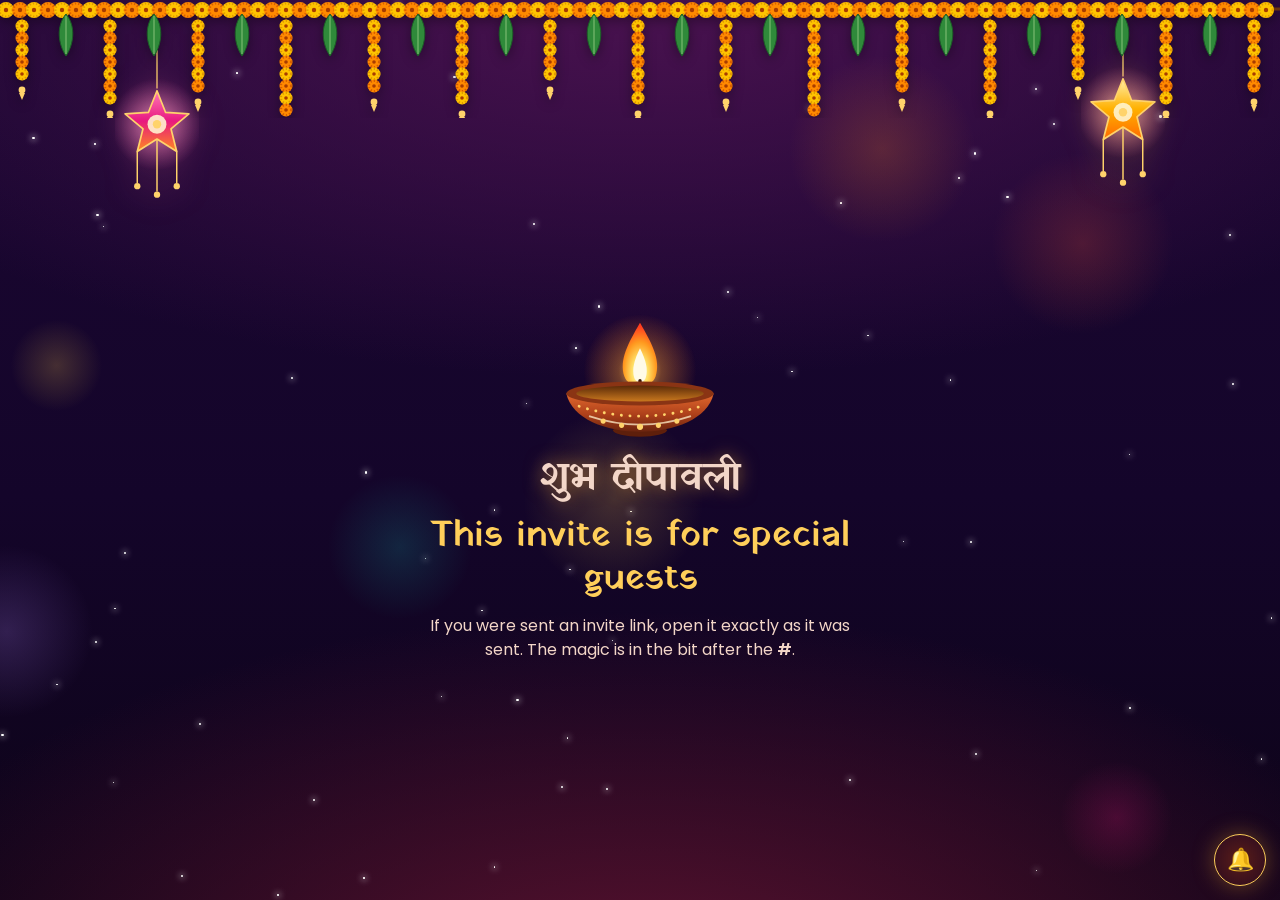
<file: index.html>
<!doctype html>
<html lang="en">
<head>
  <meta charset="utf-8">
  <meta name="viewport" content="width=device-width, initial-scale=1, viewport-fit=cover">
  <!-- Only this site's own files may load. The single outside connection allowed is the host's own Google Apps Script (for RSVPs). -->
  <meta http-equiv="Content-Security-Policy" content="default-src 'self'; script-src 'self'; style-src 'self' 'unsafe-inline'; img-src 'self' data: blob:; font-src 'self'; connect-src https://script.google.com https://script.googleusercontent.com; media-src 'none'; object-src 'none'; frame-src 'none'; base-uri 'none'; form-action 'none'">
  <meta name="referrer" content="no-referrer">
  <meta name="robots" content="noindex, nofollow, noarchive, nosnippet, noimageindex">
  <title>You're invited · Diwali Night 🪔</title>
  <meta name="description" content="Tap to open your Diwali invite ✨ Diyas, mithai, cards and good company.">
  <meta name="theme-color" content="#1a0730">
  <meta property="og:type" content="website">
  <meta property="og:title" content="You're invited to a Diwali night! 🪔">
  <meta property="og:description" content="Tap to open your invite ✨ Diyas, mithai, cards and good company.">
  <meta property="og:url" content="https://dhruvabisht.github.io/diwali-party/">
  <meta property="og:image" content="https://dhruvabisht.github.io/diwali-party/og.jpg">
  <meta property="og:image:width" content="1200">
  <meta property="og:image:height" content="630">
  <meta property="og:image:alt" content="A glowing diya under a marigold garland: you're invited to a Diwali night">
  <meta name="twitter:card" content="summary_large_image">
  <link rel="icon" href="favicon.svg" type="image/svg+xml">
  <link rel="apple-touch-icon" href="apple-touch-icon.png">
  <link rel="preload" href="fonts/yatra-one.woff2" as="font" type="font/woff2" crossorigin>
  <link rel="preload" href="fonts/poppins-400.woff2" as="font" type="font/woff2" crossorigin>
  <link rel="stylesheet" href="style.css">
  <script src="sealed.js" defer></script>
  <script src="fx.js" defer></script>
  <script src="app.js?v=2" defer></script>
</head>
<body class="is-loading">

  <!-- Shared SVG gradients used by the diyas, lanterns and flames -->
  <svg width="0" height="0" class="defs" aria-hidden="true" focusable="false">
    <defs>
      <radialGradient id="g-flame" cx="50%" cy="78%" r="72%">
        <stop offset="0" stop-color="#fffbe0"/>
        <stop offset=".32" stop-color="#ffe066"/>
        <stop offset=".66" stop-color="#ff9a1f"/>
        <stop offset="1" stop-color="#ff3d1f"/>
      </radialGradient>
      <radialGradient id="g-glow">
        <stop offset="0" stop-color="#ffd27a" stop-opacity=".95"/>
        <stop offset=".38" stop-color="#ff9a2e" stop-opacity=".38"/>
        <stop offset="1" stop-color="#ff7a1a" stop-opacity="0"/>
      </radialGradient>
      <linearGradient id="g-clay" x1="0" y1="0" x2="0" y2="1">
        <stop offset="0" stop-color="#e2692e"/>
        <stop offset=".55" stop-color="#ad401a"/>
        <stop offset="1" stop-color="#6b240e"/>
      </linearGradient>
      <linearGradient id="g-oil" x1="0" y1="0" x2="0" y2="1">
        <stop offset="0" stop-color="#5a2a08"/>
        <stop offset="1" stop-color="#c9781e"/>
      </linearGradient>
      <linearGradient id="g-lantern-pink" x1="0" y1="0" x2="0" y2="1">
        <stop offset="0" stop-color="#ff7ab8"/>
        <stop offset=".5" stop-color="#e8197f"/>
        <stop offset="1" stop-color="#ff8a1f"/>
      </linearGradient>
      <linearGradient id="g-lantern-gold" x1="0" y1="0" x2="0" y2="1">
        <stop offset="0" stop-color="#fff0a8"/>
        <stop offset=".5" stop-color="#ffb000"/>
        <stop offset="1" stop-color="#ff6a00"/>
      </linearGradient>
      <radialGradient id="g-lglow">
        <stop offset="0" stop-color="#ffb3d6" stop-opacity=".55"/>
        <stop offset="1" stop-color="#ff7ab8" stop-opacity="0"/>
      </radialGradient>
    </defs>
  </svg>

  <div class="sky" aria-hidden="true"></div>
  <div class="toran" aria-hidden="true"></div>
  <div class="lantern-wrap left" data-lantern="pink" aria-hidden="true"></div>
  <div class="lantern-wrap right" data-lantern="gold" aria-hidden="true"></div>
  <div class="petals" aria-hidden="true"></div>
  <canvas id="fx" aria-hidden="true"></canvas>

  <noscript>
    <p class="noscript">🪔 This invite needs JavaScript switched on to open.</p>
  </noscript>

  <!-- ============ Lock screen: shown only when someone opens the site without the key ============ -->
  <main id="lock" class="lock" hidden>
    <div class="lock-card">
      <div class="lock-diya" data-diya></div>
      <p class="deva" lang="hi">शुभ दीपावली</p>
      <h1 id="lock-title">This invite is for special guests</h1>
      <p id="lock-text">If you were sent an invite link, open it exactly as it was sent. The magic is in the bit after the <b>#</b>.</p>
    </div>
  </main>

  <!-- ============ The invite (filled in after the details are unlocked) ============ -->
  <main id="invite" hidden>

    <header class="hero" id="top">
      <p class="deva rise" lang="hi">शुभ दीपावली</p>
      <p class="kicker rise"><span data-f="host"></span> invites you to</p>
      <h1 class="title rise">A Diwali Night</h1>
      <p class="tagline rise">of lights, mithai &amp; masti</p>
      <div class="hero-diya rise" data-diya></div>
      <p class="when-pill rise"><span data-f="date"></span><span class="dot">·</span><span data-f="time"></span></p>

      <div class="countdown rise" id="countdown" aria-live="off">
        <div class="cd"><b data-cd="d">00</b><span>days</span></div>
        <div class="cd"><b data-cd="h">00</b><span>hrs</span></div>
        <div class="cd"><b data-cd="m">00</b><span>min</span></div>
        <div class="cd"><b data-cd="s">00</b><span>sec</span></div>
      </div>
      <p class="countdown-msg" id="countdown-msg" hidden></p>

      <div class="hero-cta rise">
        <button class="btn btn-gold" data-scroll="rsvp">RSVP in two taps</button>
        <button class="btn btn-ghost" data-scroll="where">Where &amp; when?</button>
      </div>
      <p class="hint" id="hint">psst… tap anywhere for fireworks 🎆</p>
    </header>

    <div class="wrap">

      <!-- ---------------- RSVP ---------------- -->
      <section class="card" id="rsvp" aria-labelledby="rsvp-h">
        <span class="emblem" aria-hidden="true">💌</span>
        <span class="eyebrow">RSVP</span>
        <h2 id="rsvp-h">Will you light up the night with us?</h2>

        <div id="rsvp-step1">
          <p class="soft">No pressure, no phone calls. Just your name and one tap.</p>
          <label class="field">
            <span class="field-label">Your name</span>
            <input id="rsvp-name" type="text" autocomplete="name" maxlength="60" placeholder="e.g. Aoife" enterkeyhint="done">
          </label>
          <div class="choices" role="group" aria-label="Are you coming?">
            <button class="choice yes" data-status="yes"><span class="emoji" aria-hidden="true">🪔</span><span>I'm in!</span></button>
            <button class="choice maybe" data-status="maybe"><span class="emoji" aria-hidden="true">🤔</span><span>Maybe</span></button>
            <button class="choice no" data-status="no"><span class="emoji" aria-hidden="true">😢</span><span>Can't make it</span></button>
          </div>
          <p class="form-msg" id="rsvp-msg" role="status" aria-live="polite"></p>
        </div>

        <div id="rsvp-step2" hidden>
          <div class="done">
            <div class="done-emoji" id="done-emoji" aria-hidden="true">🎉</div>
            <h3 id="done-title"></h3>
            <p id="done-text"></p>
          </div>

          <div class="fallback" id="rsvp-fallback" hidden>
            <p id="fallback-text"></p>
            <a class="btn btn-wa" id="fallback-wa" target="_blank" rel="noopener noreferrer">Send it on WhatsApp</a>
          </div>

          <div class="extras" id="extras">
            <p class="extras-h">A few extras <span>(all optional, you're already on the list)</span></p>

            <div class="extra" id="extra-plus">
              <p class="extra-label">Bringing anyone?</p>
              <div class="chips" data-group="plusOnes">
                <button class="chip" data-value="0" aria-pressed="true">Just me</button>
                <button class="chip" data-value="1" aria-pressed="false">+1</button>
                <button class="chip" data-value="2" aria-pressed="false">+2</button>
                <button class="chip" data-value="3" aria-pressed="false">+3</button>
              </div>
            </div>

            <div class="extra">
              <p class="extra-label" id="msg-label">Anything you'd like to share?</p>
              <textarea id="rsvp-message" rows="3" maxlength="600" placeholder="A message, a song request, a Diwali wish… (totally optional)"></textarea>
            </div>

            <button class="btn btn-gold btn-block" id="save-extras">Save extras ✨</button>
            <p class="form-msg" id="extras-msg" role="status" aria-live="polite"></p>
          </div>

          <div class="after-rsvp" id="after-yes" hidden>
            <p>Pop it in your calendar so you don't forget:</p>
            <div class="btn-row">
              <a class="btn btn-ghost" data-cal="google" target="_blank" rel="noopener noreferrer">Google Calendar</a>
              <button class="btn btn-ghost" data-cal="apple">Apple Calendar</button>
            </div>
          </div>

          <button class="linkish" id="change-rsvp">Change my answer</button>
        </div>
      </section>

      <!-- ---------------- Where & when ---------------- -->
      <section class="card" id="where" aria-labelledby="where-h">
        <span class="emblem" aria-hidden="true">📍</span>
        <span class="eyebrow">Where &amp; when</span>
        <h2 id="where-h">Come over to mine!</h2>

        <div class="when-grid">
          <div class="when-box"><span aria-hidden="true">🗓️</span><b data-f="date"></b></div>
          <div class="when-box"><span aria-hidden="true">🕖</span><b data-f="time"></b></div>
        </div>

        <address id="address"></address>

        <p class="mini-h">Get directions</p>
        <div class="btn-row">
          <a class="btn btn-gold" id="map-google" target="_blank" rel="noopener noreferrer">Google Maps</a>
          <a class="btn btn-gold" id="map-apple" target="_blank" rel="noopener noreferrer">Apple Maps</a>
        </div>

        <div class="arrival">
          <p class="arrival-note"><span aria-hidden="true">📞</span> <span data-f="arrival"></span></p>
          <div class="btn-row three">
            <a class="btn btn-ghost" id="call-me">Call</a>
            <a class="btn btn-ghost" id="text-me">Text</a>
            <a class="btn btn-wa" id="wa-me" target="_blank" rel="noopener noreferrer">WhatsApp</a>
          </div>
          <p class="tiny">or <span data-f="phoneDisplay"></span></p>
        </div>

        <p class="mini-h">Don't forget!</p>
        <div class="btn-row">
          <a class="btn btn-ghost" data-cal="google" target="_blank" rel="noopener noreferrer">Add to Google Calendar</a>
          <button class="btn btn-ghost" data-cal="apple">Add to Apple Calendar</button>
        </div>
      </section>

      <!-- ---------------- The plan ---------------- -->
      <section class="card" id="plan" aria-labelledby="plan-h">
        <span class="emblem" aria-hidden="true">✨</span>
        <span class="eyebrow">The plan for the night</span>
        <h2 id="plan-h">What's on</h2>
        <div class="tiles">
          <div class="tile"><span class="big" aria-hidden="true">🍬</span><h3>Snacks &amp; mithai</h3><p>Diwali snacks and far too many sweets. Pace yourself.</p></div>
          <div class="tile"><span class="big" aria-hidden="true">🃏</span><h3>Card night</h3><p>A Diwali tradition, said to bring luck for the year. Never played? You'll pick it up in five minutes.</p></div>
          <div class="tile"><span class="big" aria-hidden="true">🎶</span><h3>Music</h3><p>Good tunes all night. Expect a little Bollywood.</p></div>
          <div class="tile"><span class="big" aria-hidden="true">💬</span><h3>Good conversations</h3><p>The best part. Stay as long as you like.</p></div>
        </div>
        <div class="dress">
          <p class="dress-k">Dress code</p>
          <p class="dress-v">Festive &amp; sparkly ✨</p>
          <p class="dress-t">Wear your brightest, shiniest, happiest outfit. Sequins very much encouraged.</p>
        </div>
      </section>

      <!-- ---------------- Light the diyas game ---------------- -->
      <section class="card" id="game" aria-labelledby="game-h">
        <span class="emblem" aria-hidden="true">🪔</span>
        <span class="eyebrow">A little game</span>
        <h2 id="game-h">Light the diyas</h2>
        <p class="soft">On Diwali, every home glows with rows of little clay lamps to welcome light and good luck. Tap each one to light it.</p>
        <div class="shelf" id="shelf"></div>
        <p class="game-count" id="game-count" aria-live="polite">0 of 7 lit</p>
        <div class="reveal" id="reveal" hidden>
          <div class="reveal-rangoli" data-rangoli="bloom"></div>
          <h3>Shubh Deepavali! ✨</h3>
          <p>You lit the whole row. Legend says Lakshmi, the goddess of good fortune, visits the brightest homes, so we're feeling very lucky about card night.</p>
          <button class="btn btn-ghost" id="relight">Light them again</button>
        </div>
      </section>

      <!-- ---------------- Diwali 101 ---------------- -->
      <section class="card" id="d101" aria-labelledby="d101-h">
        <span class="emblem" aria-hidden="true">🌸</span>
        <span class="eyebrow">New to Diwali?</span>
        <h2 id="d101-h">Diwali in 60 seconds</h2>
        <p class="intro"><b>Diwali</b> (from <i>Deepavali</i>, "a row of lamps") is the festival of lights, celebrated by over a billion people around the world. It's about light winning over darkness, good over evil, and starting fresh with the people you love. Think Christmas and New Year's Eve rolled into one, with more sweets and a lot more sparkle.</p>
        <p class="tap-hint">Tap a card to flip it</p>
        <div class="flips">
          <button class="flip" aria-pressed="false"><span class="flip-inner"><span class="face front"><span class="big" aria-hidden="true">🏹</span><span class="t">The story</span><span class="tap">tap</span></span><span class="face back">Lord Rama came home after 14 years in exile and defeating the demon king Ravana. His whole city lit lamps to welcome him back.</span></span></button>
          <button class="flip" aria-pressed="false"><span class="flip-inner"><span class="face front"><span class="big" aria-hidden="true">🪔</span><span class="t">Diyas</span><span class="tap">tap</span></span><span class="face back">Little clay oil lamps fill every window and doorway to welcome Lakshmi, the goddess of luck and prosperity.</span></span></button>
          <button class="flip" aria-pressed="false"><span class="flip-inner"><span class="face front"><span class="big" aria-hidden="true">🌸</span><span class="t">Rangoli</span><span class="tap">tap</span></span><span class="face back">Bright patterns made of coloured powder, rice or flower petals at the front door. They say "welcome" to guests and good luck.</span></span></button>
          <button class="flip" aria-pressed="false"><span class="flip-inner"><span class="face front"><span class="big" aria-hidden="true">🍬</span><span class="t">Mithai</span><span class="tap">tap</span></span><span class="face back">Sweets! Gulab jamun, kaju katli, laddoos, jalebi… Friends swap boxes of them. Saying no is not really an option.</span></span></button>
          <button class="flip" aria-pressed="false"><span class="flip-inner"><span class="face front"><span class="big" aria-hidden="true">🃏</span><span class="t">Card night</span><span class="tap">tap</span></span><span class="face back">Legend says Goddess Parvati played dice with Lord Shiva on Diwali night and blessed everyone who plays games that night with a lucky year.</span></span></button>
          <button class="flip" aria-pressed="false"><span class="flip-inner"><span class="face front"><span class="big" aria-hidden="true">🎆</span><span class="t">Sparkle</span><span class="tap">tap</span></span><span class="face back">New clothes, lights on every balcony and a sky full of fireworks. We're keeping ours virtual: tap anywhere on this page!</span></span></button>
        </div>

        <h3 class="sub-h">Say it like a desi 🗣️</h3>
        <ul class="phrases">
          <li class="phrase"><div><p class="hi" lang="hi">शुभ दीपावली!</p><p class="ro">Shubh Deepavali!</p><p class="en">Happy Diwali! <i>(shubh dee-PAA-vuh-lee)</i></p></div><button class="say" data-hi="शुभ दीपावली" data-ro="Shubh Deepavali" aria-label="Hear Shubh Deepavali">🔊</button></li>
          <li class="phrase"><div><p class="hi" lang="hi">एक और?</p><p class="ro">Ek aur?</p><p class="en">One more? (About sweets. Constantly.)</p></div><button class="say" data-hi="एक और?" data-ro="Ake or" aria-label="Hear Ek aur">🔊</button></li>
          <li class="phrase"><div><p class="hi" lang="hi">बस, बस!</p><p class="ro">Bas, bas!</p><p class="en">Enough, enough! (Nobody will listen.)</p></div><button class="say" data-hi="बस, बस!" data-ro="Bus, bus" aria-label="Hear Bas bas">🔊</button></li>
          <li class="phrase"><div><p class="hi" lang="hi">क्या बात है!</p><p class="ro">Kya baat hai!</p><p class="en">Wow, amazing! (Use on the food. Or a great hand of cards.)</p></div><button class="say" data-hi="क्या बात है!" data-ro="Kya baat hai" aria-label="Hear Kya baat hai">🔊</button></li>
        </ul>
      </section>

      <div class="divider" data-rangoli="small" aria-hidden="true"></div>

      <footer class="foot">
        <p>Made with 🪔 and a lot of mithai by <span data-f="host"></span></p>
        <p class="tiny">No cookies, no trackers. Just good vibes.</p>
      </footer>
    </div>
  </main>

  <button class="sound-toggle" id="sound" aria-pressed="true" aria-label="Turn festive sounds off">🔔</button>

</body>
</html>
</file>
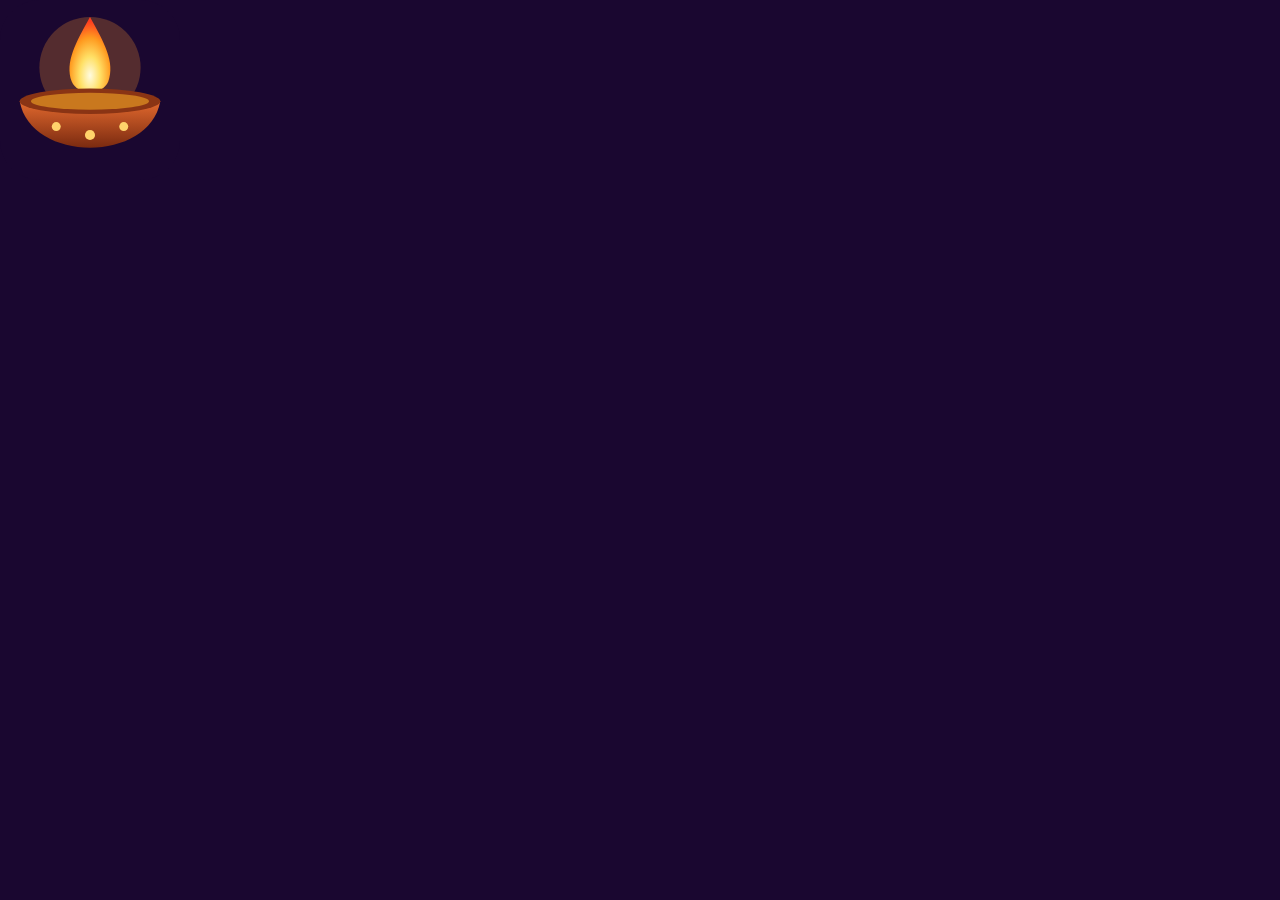
<file: tools/icon.html>
<!doctype html>
<!-- Source for apple-touch-icon.png (home-screen icon). Render at 180x180. -->
<html><head><meta charset="utf-8"><meta name="viewport" content="width=180, initial-scale=1">
<style>html, body { margin: 0; width: 180px; height: 180px; overflow: hidden; background: #1a0730; } img { display: block; width: 180px; height: 180px; }</style>
</head><body><img src="../favicon.svg" alt=""></body></html>
</file>
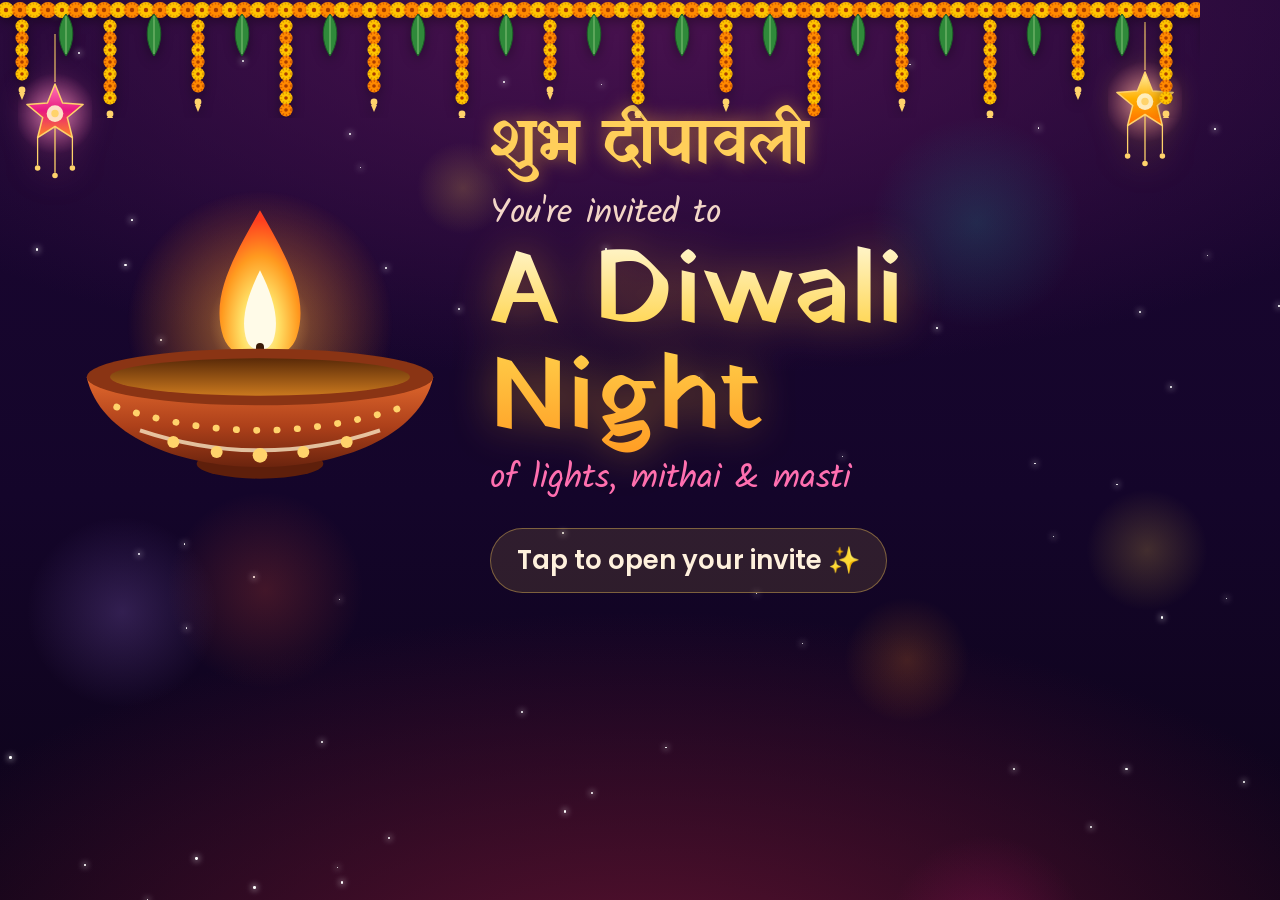
<file: tools/og.html>
<!doctype html>
<!-- Source for og.jpg, the link-preview image WhatsApp/iMessage show. Contains no private details.
     Re-render: open at 1200x630 in a browser and screenshot (see README). -->
<html lang="en">
<head>
<meta charset="utf-8">
<link rel="stylesheet" href="../style.css">
<style>
  html, body { width: 1200px; height: 630px; overflow: hidden; }
  body.og { margin: 0; }
  .og-wrap { position: relative; z-index: 2; height: 630px; display: grid; grid-template-columns: 430px 1fr; align-items: center; padding: 70px 70px 0 60px; }
  .og-diya { width: 400px; }
  .og-text { text-align: left; }
  .og-text .deva { font-size: 64px; line-height: 1.2; margin: 0; }
  .og-text .kicker { font-size: 34px; margin: 4px 0 0; }
  .og-text .title { font-size: 104px; margin: 0; }
  .og-text .tagline { font-size: 34px; }
  .og-pill { display: inline-block; margin-top: 22px; padding: 12px 26px; border-radius: 999px; border: 1.5px solid var(--line); background: rgba(255, 207, 90, .12); font: 600 26px var(--body); color: var(--text); }
  .lantern-wrap { animation: none; width: 74px; }
  .lantern-wrap.left { left: 18px; } .lantern-wrap.right { right: 18px; }
  .petals, .hint, #fx { display: none; }
</style>
</head>
<body class="og">
  <svg width="0" height="0" class="defs" aria-hidden="true"><defs>
    <radialGradient id="g-flame" cx="50%" cy="78%" r="72%"><stop offset="0" stop-color="#fffbe0"/><stop offset=".32" stop-color="#ffe066"/><stop offset=".66" stop-color="#ff9a1f"/><stop offset="1" stop-color="#ff3d1f"/></radialGradient>
    <radialGradient id="g-glow"><stop offset="0" stop-color="#ffd27a" stop-opacity=".95"/><stop offset=".38" stop-color="#ff9a2e" stop-opacity=".38"/><stop offset="1" stop-color="#ff7a1a" stop-opacity="0"/></radialGradient>
    <linearGradient id="g-clay" x1="0" y1="0" x2="0" y2="1"><stop offset="0" stop-color="#e2692e"/><stop offset=".55" stop-color="#ad401a"/><stop offset="1" stop-color="#6b240e"/></linearGradient>
    <linearGradient id="g-oil" x1="0" y1="0" x2="0" y2="1"><stop offset="0" stop-color="#5a2a08"/><stop offset="1" stop-color="#c9781e"/></linearGradient>
    <linearGradient id="g-lantern-pink" x1="0" y1="0" x2="0" y2="1"><stop offset="0" stop-color="#ff7ab8"/><stop offset=".5" stop-color="#e8197f"/><stop offset="1" stop-color="#ff8a1f"/></linearGradient>
    <linearGradient id="g-lantern-gold" x1="0" y1="0" x2="0" y2="1"><stop offset="0" stop-color="#fff0a8"/><stop offset=".5" stop-color="#ffb000"/><stop offset="1" stop-color="#ff6a00"/></linearGradient>
    <radialGradient id="g-lglow"><stop offset="0" stop-color="#ffb3d6" stop-opacity=".55"/><stop offset="1" stop-color="#ff7ab8" stop-opacity="0"/></radialGradient>
  </defs></svg>
  <div class="sky" aria-hidden="true"></div>
  <div class="toran" aria-hidden="true"></div>
  <div class="lantern-wrap left" data-lantern="pink"></div>
  <div class="lantern-wrap right" data-lantern="gold"></div>
  <div class="petals"></div>
  <canvas id="fx"></canvas>
  <div class="og-wrap">
    <div class="og-diya" data-diya></div>
    <div class="og-text">
      <p class="deva" lang="hi">शुभ दीपावली</p>
      <p class="kicker">You're invited to</p>
      <h1 class="title">A Diwali Night</h1>
      <p class="tagline">of lights, mithai &amp; masti</p>
      <span class="og-pill">Tap to open your invite ✨</span>
    </div>
  </div>
  <script src="../fx.js"></script>
  <script>window.Diwali.decorate();</script>
</body>
</html>
</file>
<file: style.css>
/* ===================== Fonts (self-hosted, SIL Open Font License) ===================== */
@font-face { font-family: 'Yatra One'; src: url('fonts/yatra-one.woff2') format('woff2'); font-display: swap; }
@font-face { font-family: 'Poppins'; src: url('fonts/poppins-400.woff2') format('woff2'); font-weight: 400; font-display: swap; }
@font-face { font-family: 'Poppins'; src: url('fonts/poppins-600.woff2') format('woff2'); font-weight: 600; font-display: swap; }
@font-face { font-family: 'Kalam'; src: url('fonts/kalam-400.woff2') format('woff2'); font-display: swap; }

/* ===================== Tokens: a Diwali night ===================== */
:root {
  --night-0: #0d0418;
  --night-1: #1a0730;
  --night-2: #2b0b3f;
  --plum: #3d0f45;
  --gold: #ffcf5a;
  --gold-deep: #f0a920;
  --saffron: #ff8a2a;
  --marigold: #ffae00;
  --rani: #e8197f;
  --rani-soft: #ff6fb0;
  --peacock: #12a6a0;
  --peacock-soft: #4fd8cf;
  --wa: #25d366;
  --text: #fff1dd;
  --text-soft: #f3d6c8;
  --text-dim: #c7a6b9;
  --line: rgba(255, 207, 90, .38);
  --line-soft: rgba(255, 207, 90, .2);
  --well: rgba(13, 4, 24, .5);
  --radius: 24px;
  --display: 'Yatra One', 'Kalam', Georgia, serif;
  --body: 'Poppins', system-ui, -apple-system, 'Segoe UI', sans-serif;
  --hand: 'Kalam', 'Poppins', cursive;
  color-scheme: dark;
}

*, *::before, *::after { box-sizing: border-box; }
[hidden] { display: none !important; }

html { -webkit-text-size-adjust: 100%; scroll-behavior: smooth; }
body {
  margin: 0;
  min-height: 100vh;
  position: relative;
  background: var(--night-1);
  color: var(--text);
  font-family: var(--body);
  font-size: 16px;
  line-height: 1.55;
  overflow-x: hidden;
  -webkit-tap-highlight-color: transparent;
}
body.is-loading main { visibility: hidden; }
p { margin: 0; }
b, strong { font-weight: 600; }
button { font: inherit; color: inherit; }
a { color: var(--gold); }
:focus-visible { outline: 3px solid var(--gold); outline-offset: 3px; border-radius: 12px; }

.defs { position: absolute; width: 0; height: 0; overflow: hidden; }
.noscript { position: relative; z-index: 5; text-align: center; padding: 40vh 24px; font-size: 18px; }

/* ===================== Night sky, petals, fireworks layers ===================== */
.sky {
  position: fixed; inset: 0; z-index: 0; pointer-events: none; overflow: hidden;
  background:
    radial-gradient(120% 70% at 50% 0%, #4a1250 0%, rgba(74, 18, 80, 0) 60%),
    radial-gradient(90% 60% at 50% 110%, #5c1230 0%, rgba(92, 18, 48, 0) 70%),
    linear-gradient(180deg, #1c0733 0%, #14052a 55%, #0d0418 100%);
}
.star {
  position: absolute; border-radius: 50%; background: #fff;
  box-shadow: 0 0 6px 1px rgba(255, 255, 255, .7);
  animation: twinkle var(--d, 4s) ease-in-out infinite;
}
@keyframes twinkle { 0%, 100% { opacity: .15; transform: scale(.7); } 50% { opacity: 1; transform: scale(1.15); } }
.bokeh {
  position: absolute; border-radius: 50%;
  background: radial-gradient(circle, var(--c) 0%, transparent 68%);
  opacity: .2; animation: drift 22s ease-in-out infinite alternate;
}
@keyframes drift { from { transform: translate3d(-20px, 10px, 0) scale(1); } to { transform: translate3d(30px, -30px, 0) scale(1.15); } }

.petals { position: fixed; inset: 0; z-index: 1; pointer-events: none; overflow: hidden; }
.petal {
  position: absolute; top: -30px;
  width: var(--s); height: calc(var(--s) * .72);
  background: radial-gradient(circle at 30% 30%, #ffe08a 0%, var(--c) 60%);
  border-radius: 70% 8% 70% 8%;
  opacity: .85;
  animation: fall var(--dur, 14s) linear infinite;
}
@keyframes fall {
  0%   { transform: translate3d(0, -6vh, 0) rotate(0deg); }
  25%  { transform: translate3d(var(--sway), 24vh, 0) rotate(110deg); }
  50%  { transform: translate3d(0, 52vh, 0) rotate(210deg); }
  75%  { transform: translate3d(calc(var(--sway) * -1), 80vh, 0) rotate(300deg); }
  100% { transform: translate3d(0, 112vh, 0) rotate(400deg); }
}

#fx { position: fixed; inset: 0; z-index: 4; pointer-events: none; }

/* ===================== Toran (marigold garland) & lanterns ===================== */
.toran { position: absolute; top: 0; left: 0; right: 0; height: 118px; z-index: 3; pointer-events: none; overflow: hidden; }
.toran svg { display: block; filter: drop-shadow(0 4px 6px rgba(0, 0, 0, .35)); }
.toran .strand { transform-box: fill-box; transform-origin: 50% 0; animation: sway 4.5s ease-in-out infinite alternate; }
@keyframes sway { from { transform: rotate(-3deg); } to { transform: rotate(3deg); } }

.lantern-wrap {
  position: absolute; top: 34px; z-index: 2; width: 58px; pointer-events: none;
  transform-origin: 50% 0; animation: swing 5s ease-in-out infinite alternate;
}
.lantern-wrap.left { left: max(6px, 4vw); }
.lantern-wrap.right { right: max(6px, 4vw); top: 22px; animation-delay: -2.5s; }
.lantern-wrap svg { width: 100%; height: auto; display: block; filter: drop-shadow(0 0 14px rgba(255, 110, 170, .55)); }
.lantern-wrap.right svg { filter: drop-shadow(0 0 14px rgba(255, 190, 60, .55)); }
@keyframes swing { from { transform: rotate(-4deg); } to { transform: rotate(4deg); } }
@media (min-width: 720px) { .lantern-wrap { width: 84px; } .lantern-wrap.left { left: 9vw; } .lantern-wrap.right { right: 9vw; } }

/* ===================== Diya ===================== */
.diya { display: block; width: 100%; height: auto; overflow: visible; }
.diya-flame, .diya-glow { transform-box: fill-box; transform-origin: 50% 100%; transition: opacity .5s ease, transform .5s cubic-bezier(.2, 1.4, .4, 1); }
.diya-glow { transform-origin: 50% 50%; }
.diya.lit .diya-flame { animation: flicker 1.7s ease-in-out infinite; }
.diya.lit .diya-glow { animation: glow 2.6s ease-in-out infinite; }
.diya:not(.lit) .diya-flame, .diya:not(.lit) .diya-glow { opacity: 0; transform: scale(.2); animation: none; }
@keyframes flicker {
  0%, 100% { transform: scale(1, 1) skewX(0deg); }
  20% { transform: scale(.96, 1.05) skewX(2deg); }
  40% { transform: scale(1.03, .96) skewX(-2deg); }
  60% { transform: scale(.98, 1.07) skewX(1deg); }
  80% { transform: scale(1.02, .98) skewX(-1deg); }
}
@keyframes glow { 0%, 100% { opacity: .85; transform: scale(1); } 50% { opacity: 1; transform: scale(1.08); } }

/* ===================== Shared type & buttons ===================== */
.deva { font-family: var(--display); color: var(--gold); text-shadow: 0 0 18px rgba(255, 180, 60, .55); }
.btn {
  display: inline-flex; align-items: center; justify-content: center; gap: 8px;
  min-height: 50px; padding: 12px 20px;
  border-radius: 999px; border: 1.5px solid transparent;
  font-family: var(--body); font-weight: 600; font-size: 15px; line-height: 1.2; text-align: center;
  text-decoration: none; cursor: pointer;
  transition: transform .15s ease, box-shadow .2s ease, background .2s ease;
}
.btn:active { transform: scale(.97); }
.btn-gold {
  color: #3a0d12;
  background: linear-gradient(180deg, #ffe58f 0%, #ffbb2e 52%, #ff8f24 100%);
  box-shadow: 0 6px 22px rgba(255, 150, 40, .35), inset 0 1px 0 rgba(255, 255, 255, .65);
}
.btn-gold:hover { box-shadow: 0 8px 28px rgba(255, 150, 40, .5), inset 0 1px 0 rgba(255, 255, 255, .65); }
.btn-ghost { color: var(--gold); border-color: rgba(255, 207, 90, .6); background: rgba(255, 207, 90, .07); }
.btn-ghost:hover { background: rgba(255, 207, 90, .14); }
.btn-wa { color: #05301a; background: var(--wa); box-shadow: 0 6px 20px rgba(37, 211, 102, .25); }
.btn-block { width: 100%; }
.btn-row { display: grid; grid-template-columns: 1fr 1fr; gap: 10px; }
.btn-row.three { grid-template-columns: 1fr 1fr 1fr; }
.btn-row .btn { padding: 12px 10px; }
.linkish {
  display: block; margin: 18px auto 0; padding: 8px 12px; background: none; border: 0;
  color: var(--text-dim); text-decoration: underline; text-underline-offset: 3px; cursor: pointer; font-size: 14px;
}
.tiny { font-size: 13px; color: var(--text-dim); }

/* ===================== Hero ===================== */
main { position: relative; z-index: 2; }
.hero {
  min-height: 100vh; min-height: 100svh;
  display: flex; flex-direction: column; align-items: center; justify-content: center;
  text-align: center;
  padding: 128px 16px 44px;
}
.hero .deva { font-size: clamp(32px, 9vw, 56px); line-height: 1.25; }
.kicker { font-family: var(--hand); font-size: clamp(20px, 5.4vw, 26px); color: var(--text-soft); margin-top: 6px; }
.title {
  font-family: var(--display); font-weight: 400;
  font-size: clamp(50px, 14.5vw, 104px); line-height: 1.02;
  margin: 4px 0 0;
  background: linear-gradient(180deg, #fff6cf 0%, #ffd54f 42%, #ff9d24 100%);
  -webkit-background-clip: text; background-clip: text; color: transparent;
  filter: drop-shadow(0 0 22px rgba(255, 170, 40, .45));
}
.tagline { font-family: var(--hand); font-size: clamp(20px, 5.4vw, 26px); color: var(--rani-soft); }
.hero-diya { width: min(52vw, 220px); margin: 10px auto 0; }
.when-pill {
  display: inline-flex; flex-wrap: wrap; justify-content: center; gap: 2px 10px;
  margin-top: 10px; padding: 10px 20px;
  border: 1px solid var(--line); border-radius: 999px;
  background: rgba(255, 207, 90, .1);
  font-weight: 600; font-size: 16px;
}
.when-pill .dot { color: var(--gold); }

.countdown { display: flex; gap: 8px; justify-content: center; margin: 18px 0 4px; }
.cd {
  min-width: 66px; padding: 10px 6px 8px;
  border-radius: 16px; background: rgba(13, 4, 24, .62); border: 1px solid rgba(255, 207, 90, .3);
  display: flex; flex-direction: column; align-items: center;
  box-shadow: inset 0 0 18px rgba(255, 150, 40, .08);
}
.cd b { font-family: var(--display); font-weight: 400; font-size: 30px; line-height: 1.1; color: var(--gold); font-variant-numeric: tabular-nums; }
.cd span { font-size: 11px; letter-spacing: .14em; text-transform: uppercase; color: var(--text-dim); }
.countdown-msg { font-family: var(--hand); font-size: 22px; color: var(--gold); margin-top: 14px; }

.hero-cta { display: flex; flex-wrap: wrap; justify-content: center; gap: 10px; margin-top: 20px; }
.hint { font-family: var(--hand); font-size: 17px; color: var(--text-dim); margin-top: 18px; transition: opacity .6s ease; animation: breathe 2.8s ease-in-out infinite; }
.hint.gone { opacity: 0; }
@keyframes breathe { 0%, 100% { opacity: .55; } 50% { opacity: 1; } }

.rise { animation: rise .9s cubic-bezier(.2, .8, .2, 1) both; }
.hero .rise:nth-child(2) { animation-delay: .08s; }
.hero .rise:nth-child(3) { animation-delay: .16s; }
.hero .rise:nth-child(4) { animation-delay: .24s; }
.hero .rise:nth-child(5) { animation-delay: .32s; }
.hero .rise:nth-child(6) { animation-delay: .4s; }
.hero .rise:nth-child(7) { animation-delay: .48s; }
.hero .rise:nth-child(9) { animation-delay: .56s; }
@keyframes rise { from { opacity: 0; transform: translateY(18px); } to { opacity: 1; transform: none; } }

/* ===================== Cards ===================== */
.wrap { max-width: 620px; margin: 0 auto; padding: 8px 16px 40px; display: grid; gap: 44px; }
.card {
  position: relative;
  padding: 36px 20px 26px;
  border-radius: var(--radius);
  border: 1px solid var(--line);
  background: linear-gradient(180deg, rgba(64, 16, 72, .86) 0%, rgba(30, 8, 46, .9) 100%);
  box-shadow: 0 0 0 1px rgba(255, 207, 90, .08), 0 22px 50px rgba(0, 0, 0, .45), 0 0 70px rgba(255, 140, 40, .1);
  scroll-margin-top: 20px;
}
.card::before {
  content: ''; position: absolute; inset: 7px; border-radius: calc(var(--radius) - 7px);
  border: 1px dashed var(--line-soft); pointer-events: none;
}
.card::after {
  /* little corner sparks */
  content: '✦ ✦'; position: absolute; top: 14px; left: 18px; right: 18px; color: rgba(255, 207, 90, .55); font-size: 12px;
  display: block; text-align: justify; text-align-last: justify; line-height: 1; pointer-events: none;
}
.emblem {
  position: absolute; top: -24px; left: 50%; transform: translateX(-50%);
  width: 48px; height: 48px; border-radius: 50%;
  display: grid; place-items: center; font-size: 22px;
  background: radial-gradient(circle at 35% 30%, #fff0b0, #ffc23d 55%, #f08a1a);
  box-shadow: 0 0 0 5px var(--night-1), 0 0 0 6px var(--line), 0 0 26px rgba(255, 170, 40, .55);
}
.eyebrow {
  display: block; text-align: center;
  font-size: 12px; font-weight: 600; letter-spacing: .24em; text-transform: uppercase; color: var(--saffron);
}
.card h2 {
  font-family: var(--display); font-weight: 400;
  font-size: clamp(27px, 7.4vw, 36px); line-height: 1.15; text-align: center;
  color: var(--gold); margin: 8px 0 10px;
  text-shadow: 0 0 20px rgba(255, 170, 40, .3);
}
.soft { color: var(--text-soft); text-align: center; margin-bottom: 18px; }
.mini-h { margin: 22px 0 10px; text-align: center; font-size: 12px; font-weight: 600; letter-spacing: .2em; text-transform: uppercase; color: var(--text-dim); }
.sub-h { font-family: var(--display); font-weight: 400; color: var(--gold); text-align: center; font-size: 24px; margin: 30px 0 12px; }

/* ===================== RSVP ===================== */
.field { display: block; }
.field-label { display: block; font-size: 13px; font-weight: 600; color: var(--text-soft); margin: 0 0 6px 4px; }
input, textarea {
  width: 100%; font-family: var(--body); font-size: 17px; color: var(--text);
  padding: 14px 16px; border-radius: 16px;
  border: 1.5px solid rgba(255, 207, 90, .4); background: rgba(13, 4, 24, .6);
  transition: border-color .2s ease, box-shadow .2s ease;
}
input::placeholder, textarea::placeholder { color: rgba(199, 166, 185, .7); }
input:focus, textarea:focus { outline: none; border-color: var(--gold); box-shadow: 0 0 0 4px rgba(255, 207, 90, .18); }
textarea { resize: vertical; min-height: 92px; }
.shake { animation: shake .4s ease; }
@keyframes shake { 20%, 60% { transform: translateX(-6px); } 40%, 80% { transform: translateX(6px); } }

.choices { display: grid; grid-template-columns: repeat(3, 1fr); gap: 10px; margin-top: 14px; }
.choice {
  display: flex; flex-direction: column; align-items: center; justify-content: center; gap: 4px;
  min-height: 100px; padding: 14px 6px;
  border-radius: 20px; border: 1.5px solid; cursor: pointer;
  font-weight: 600; font-size: 15px; line-height: 1.2;
  transition: transform .15s ease, box-shadow .2s ease, opacity .2s ease;
}
.choice .emoji { font-size: 32px; line-height: 1.1; }
.choice:hover { transform: translateY(-2px); }
.choice:active { transform: scale(.95); }
.choice.yes { background: linear-gradient(180deg, rgba(255, 207, 90, .3), rgba(255, 122, 26, .18)); border-color: rgba(255, 207, 90, .75); box-shadow: 0 0 24px rgba(255, 170, 40, .18); }
.choice.maybe { background: linear-gradient(180deg, rgba(79, 216, 207, .2), rgba(18, 166, 160, .12)); border-color: rgba(79, 216, 207, .6); }
.choice.no { background: linear-gradient(180deg, rgba(255, 111, 176, .18), rgba(232, 25, 127, .1)); border-color: rgba(255, 111, 176, .5); }
.choices.busy .choice { opacity: .45; pointer-events: none; }
.choices.busy .choice.sending { opacity: 1; animation: pulse-btn 1s ease-in-out infinite; }
@keyframes pulse-btn { 50% { transform: scale(.96); } }
.form-msg { min-height: 1.4em; margin-top: 10px; text-align: center; font-size: 14px; color: var(--rani-soft); }
.form-msg.ok { color: var(--peacock-soft); }

.done { text-align: center; padding: 6px 0 4px; }
.done-emoji { font-size: 54px; line-height: 1.1; animation: pop .6s cubic-bezier(.2, 1.6, .4, 1) both; }
@keyframes pop { from { transform: scale(.2); opacity: 0; } to { transform: scale(1); opacity: 1; } }
.done h3 { font-family: var(--display); font-weight: 400; font-size: 26px; color: var(--gold); margin: 6px 0 4px; line-height: 1.2; }
.done p { color: var(--text-soft); }

.fallback { margin-top: 16px; padding: 16px; border-radius: 18px; background: rgba(37, 211, 102, .08); border: 1px dashed rgba(37, 211, 102, .5); text-align: center; }
.fallback p { margin-bottom: 12px; color: var(--text-soft); }

.extras { margin-top: 20px; padding: 18px 16px; border-radius: 20px; background: var(--well); border: 1px solid var(--line-soft); }
.extras-h { font-weight: 600; text-align: center; margin-bottom: 4px; }
.extras-h span { display: block; font-weight: 400; font-size: 13px; color: var(--text-dim); }
.extra { margin-top: 16px; }
.extra-label { font-size: 13px; font-weight: 600; color: var(--text-soft); margin: 0 0 8px 2px; }
.chips { display: flex; flex-wrap: wrap; gap: 8px; }
.chip {
  padding: 9px 14px; min-height: 42px; border-radius: 999px; cursor: pointer;
  border: 1px solid rgba(255, 207, 90, .45); background: rgba(255, 207, 90, .05);
  font-size: 14px; font-weight: 600; color: var(--text);
  transition: background .2s ease, color .2s ease, transform .15s ease;
}
.chip:active { transform: scale(.95); }
.chip[aria-pressed="true"] { background: var(--gold); border-color: var(--gold); color: #3a0d12; }
#save-extras { margin-top: 18px; }
.after-rsvp { margin-top: 18px; text-align: center; }
.after-rsvp p { margin-bottom: 10px; color: var(--text-soft); }

/* ===================== Where & when ===================== */
.when-grid { display: grid; grid-template-columns: 1fr 1fr; gap: 10px; margin: 6px 0 14px; }
.when-box {
  display: flex; flex-direction: column; align-items: center; gap: 2px; text-align: center;
  padding: 12px 8px; border-radius: 16px; background: var(--well); border: 1px solid var(--line-soft);
}
.when-box span { font-size: 22px; }
address {
  font-style: normal; text-align: center; font-size: 18px; line-height: 1.55;
  padding: 18px 14px; border-radius: 18px;
  background: var(--well); border: 1.5px dashed var(--line);
}
address .addr-pin { display: block; font-size: 26px; margin-bottom: 2px; }
address .eircode { display: inline-block; margin-top: 6px; padding: 2px 12px; border-radius: 999px; background: rgba(255, 207, 90, .14); color: var(--gold); font-weight: 600; letter-spacing: .06em; }
.arrival { margin-top: 22px; padding: 16px; border-radius: 18px; background: linear-gradient(135deg, rgba(232, 25, 127, .16), rgba(255, 138, 42, .12)); border: 1px solid rgba(255, 111, 176, .35); text-align: center; }
.arrival-note { font-family: var(--hand); font-size: 21px; line-height: 1.35; margin-bottom: 12px; }
.arrival .tiny { margin-top: 10px; }

/* ===================== The plan ===================== */
.tiles { display: grid; grid-template-columns: 1fr 1fr; gap: 10px; margin-top: 6px; }
.tile { text-align: center; padding: 16px 10px 14px; border-radius: 18px; background: var(--well); border: 1px solid var(--line-soft); }
.tile .big { font-size: 36px; display: block; line-height: 1.2; }
.tile h3 { font-family: var(--display); font-weight: 400; font-size: 19px; line-height: 1.2; color: var(--gold); margin: 6px 0 4px; }
.tile p { font-size: 13.5px; color: var(--text-soft); line-height: 1.45; }
.dress {
  position: relative; overflow: hidden;
  margin-top: 14px; padding: 18px 16px; border-radius: 20px; text-align: center;
  background: linear-gradient(120deg, rgba(232, 25, 127, .4), rgba(255, 122, 26, .32) 50%, rgba(255, 207, 90, .32));
  border: 1px solid rgba(255, 207, 90, .5);
}
.dress::after {
  content: ''; position: absolute; inset: 0;
  background: linear-gradient(105deg, transparent 35%, rgba(255, 255, 255, .28) 50%, transparent 65%);
  transform: translateX(-100%); animation: shimmer 3.8s ease-in-out infinite;
}
@keyframes shimmer { 60%, 100% { transform: translateX(100%); } }
.dress-k { font-size: 12px; font-weight: 600; letter-spacing: .22em; text-transform: uppercase; color: #ffe6b0; }
.dress-v { font-family: var(--display); font-size: 28px; line-height: 1.2; color: #fff6dc; margin: 2px 0 4px; text-shadow: 0 0 16px rgba(255, 200, 80, .6); }
.dress-t { font-size: 14px; color: #ffe9d6; }

/* ===================== Light the diyas ===================== */
.shelf {
  position: relative; display: flex; justify-content: center; align-items: flex-end; gap: 0;
  padding: 10px 0 12px; margin: 4px -6px 0;
}
.shelf::after {
  content: ''; position: absolute; left: 0; right: 0; bottom: 4px; height: 12px; border-radius: 8px;
  background: linear-gradient(180deg, #8a4a22, #5a2c12); box-shadow: 0 6px 14px rgba(0, 0, 0, .4), inset 0 1px 0 rgba(255, 210, 150, .35);
}
.game-diya { position: relative; z-index: 1; flex: 1 1 0; max-width: 76px; padding: 0; border: 0; background: none; cursor: pointer; }
.game-diya:not(.on) { animation: bob 2.4s ease-in-out infinite; }
.game-diya:nth-child(2n):not(.on) { animation-delay: -.6s; }
.game-diya:nth-child(3n):not(.on) { animation-delay: -1.2s; }
@keyframes bob { 0%, 100% { transform: translateY(0); } 50% { transform: translateY(-5px); } }
.game-count { text-align: center; font-family: var(--hand); font-size: 21px; margin-top: 8px; color: var(--text-soft); }
.reveal { text-align: center; margin-top: 10px; }
.reveal-rangoli { width: min(64vw, 230px); margin: 0 auto; }
.reveal-rangoli .rangoli { animation: bloom 1.4s cubic-bezier(.2, 1.2, .3, 1) both, spin 50s linear 1.4s infinite; }
@keyframes bloom { from { transform: scale(0) rotate(-120deg); opacity: 0; } to { transform: scale(1) rotate(0); opacity: 1; } }
@keyframes spin { to { transform: rotate(360deg); } }
.reveal h3 { font-family: var(--display); font-weight: 400; font-size: 28px; color: var(--gold); margin: 10px 0 6px; }
.reveal p { color: var(--text-soft); margin-bottom: 16px; }

/* ===================== Diwali 101 ===================== */
.intro { color: var(--text-soft); text-align: center; }
.intro b { color: var(--gold); }
.tap-hint { text-align: center; font-family: var(--hand); color: var(--text-dim); margin: 16px 0 10px; font-size: 17px; }
.flips { display: grid; grid-template-columns: repeat(2, 1fr); gap: 10px; }
@media (min-width: 560px) { .flips { grid-template-columns: repeat(3, 1fr); } }
.flip { height: 196px; padding: 0; border: 0; background: none; cursor: pointer; perspective: 900px; text-align: center; }
.flip-inner { position: relative; display: block; width: 100%; height: 100%; transform-style: preserve-3d; transition: transform .7s cubic-bezier(.2, .8, .2, 1); }
.flip[aria-pressed="true"] .flip-inner { transform: rotateY(180deg); }
.face {
  position: absolute; inset: 0; border-radius: 18px; padding: 12px;
  display: flex; flex-direction: column; align-items: center; justify-content: center; gap: 4px;
  -webkit-backface-visibility: hidden; backface-visibility: hidden;
  border: 1px solid var(--line);
}
.front { background: radial-gradient(circle at 50% 30%, rgba(255, 111, 176, .3), rgba(61, 15, 69, .95) 70%); }
.front .big { font-size: 44px; line-height: 1.15; }
.front .t { font-family: var(--display); font-size: 20px; color: var(--gold); }
.front .tap { font-size: 10px; letter-spacing: .18em; text-transform: uppercase; color: var(--text-dim); }
.back {
  transform: rotateY(180deg);
  background: linear-gradient(160deg, rgba(255, 207, 90, .22), rgba(30, 8, 46, .97) 70%);
  font-size: 13.5px; line-height: 1.45; color: var(--text);
}

.phrases { list-style: none; margin: 0; padding: 0; display: grid; gap: 10px; }
.phrase {
  display: grid; grid-template-columns: 1fr auto; align-items: center; gap: 12px;
  padding: 12px 14px; border-radius: 18px; background: var(--well); border: 1px solid var(--line-soft);
}
.phrase .hi { font-family: var(--display); font-size: 21px; color: var(--gold); line-height: 1.3; }
.phrase .ro { font-weight: 600; }
.phrase .en { font-size: 13.5px; color: var(--text-soft); }
.say {
  width: 46px; height: 46px; border-radius: 50%; cursor: pointer; font-size: 18px;
  border: 1px solid rgba(255, 207, 90, .5); background: rgba(255, 207, 90, .1);
}
.say.speaking { animation: pulse-btn .8s ease-in-out infinite; background: rgba(255, 207, 90, .3); }

/* ===================== Footer & divider ===================== */
.divider { width: 120px; margin: -14px auto -20px; opacity: .9; }
.divider .rangoli { animation: spin 60s linear infinite; }
.foot { text-align: center; font-family: var(--hand); font-size: 18px; color: var(--text-soft); padding: 0 40px 90px; }
.foot .tiny { font-family: var(--body); margin-top: 4px; }

/* ===================== Sound toggle ===================== */
.sound-toggle {
  position: fixed; right: 14px; bottom: calc(14px + env(safe-area-inset-bottom)); z-index: 6;
  width: 52px; height: 52px; border-radius: 50%; cursor: pointer; font-size: 22px;
  border: 1.5px solid var(--gold); background: rgba(26, 7, 48, .88);
  box-shadow: 0 0 22px rgba(255, 170, 40, .35);
}
.sound-toggle[aria-pressed="true"] { background: radial-gradient(circle, #5a1d18, #2a0a20); animation: ring 1.2s ease 1; }
@keyframes ring { 15% { transform: rotate(-14deg); } 30% { transform: rotate(12deg); } 45% { transform: rotate(-8deg); } 60% { transform: rotate(5deg); } 75% { transform: none; } }

/* ===================== Lock screen ===================== */
.lock { min-height: 100vh; min-height: 100svh; display: grid; place-items: center; text-align: center; padding: 140px 24px 60px; }
.lock-card { max-width: 420px; }
.lock-diya { width: 170px; margin: 0 auto 6px; }
.lock .deva { font-size: 40px; line-height: 1.3; }
.lock h1 { font-family: var(--display); font-weight: 400; font-size: clamp(28px, 7.5vw, 36px); line-height: 1.2; color: var(--gold); margin: 10px 0 12px; }
.lock p { color: var(--text-soft); }

/* ===================== Motion preferences ===================== */
@media (prefers-reduced-motion: reduce) {
  *, *::before, *::after { animation-duration: .001ms !important; animation-iteration-count: 1 !important; transition-duration: .001ms !important; }
  html { scroll-behavior: auto; }
  .petals { display: none; }
}
</file>
